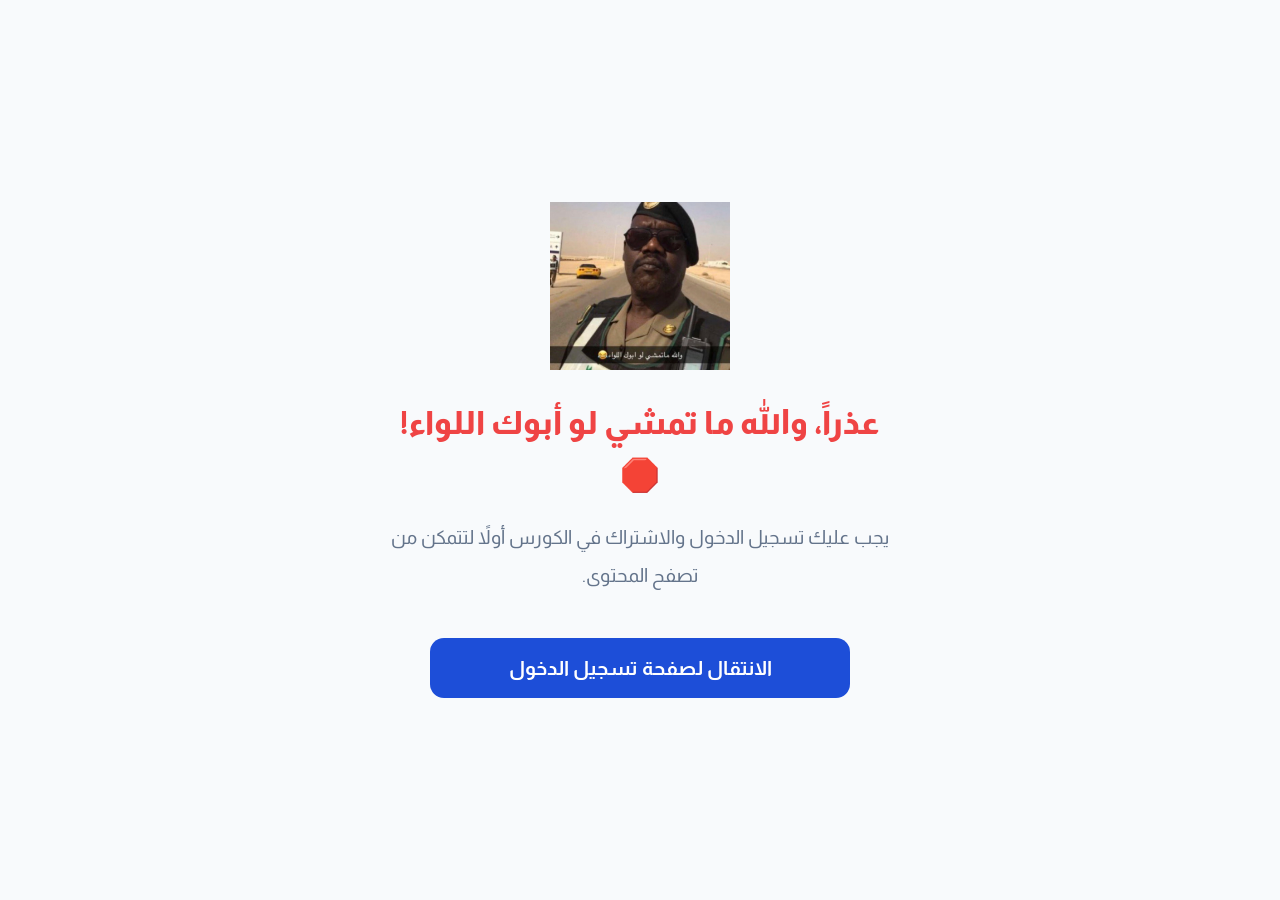
<file: Foundation-Course/foundation-course/access-denied.html>
<!DOCTYPE html>
<html lang="ar" dir="rtl">

<head>
<meta charset="UTF-8">
<meta name="viewport" content="width=device-width, initial-scale=1.0">

<title>الوصول غير مصرح به</title>

<link href="https://fonts.googleapis.com/css2?family=Almarai:wght@400;700;800&display=swap" rel="stylesheet">

<style>
*{
    margin:0;
    padding:0;
    box-sizing:border-box;
}

body{
    font-family:"Almarai",sans-serif;
    background:#f8fafc;
    min-height:100vh;
    display:flex;
    justify-content:center;
    align-items:center;
    padding:24px;
}

.container{
    width:100%;
    max-width:520px;
    text-align:center;
}

.image{
    width:180px;
    max-width:80%;
    margin:0 auto 28px;
    display:block;
}

h1{
    color:#ef4444;
    font-size:2rem;
    font-weight:800;
    line-height:1.6;
    margin-bottom:18px;
}

p{
    color:#64748b;
    font-size:1.2rem;
    line-height:2;
    margin-bottom:42px;
}

.button{
    display:inline-flex;
    justify-content:center;
    align-items:center;
    width:100%;
    max-width:420px;
    height:60px;

    background:#1d4ed8;
    color:#fff;

    text-decoration:none;

    border-radius:14px;

    font-size:1.25rem;
    font-weight:700;

    transition:.25s;
}

.button:hover{
    background:#1e40af;
    transform:translateY(-2px);
}

.button:active{
    transform:scale(.98);
}

@media (max-width:600px){

.image{
    width:150px;
}

h1{
    font-size:1.8rem;
}

p{
    font-size:1.1rem;
}

.button{
    height:56px;
    font-size:1.15rem;
}

}
</style>

</head>

<body>

<div class="container">

<img src="forfun.PNG" alt="Access Denied" class="image">

<h1>
عذراً، والله ما تمشي لو أبوك اللواء! 🛑
</h1>

<p>
يجب عليك تسجيل الدخول والاشتراك في الكورس أولاً لتتمكن من تصفح المحتوى.
</p>

<a class="button"
href="https://itqanenglishsa.github.io/ItqanEnglish/">
الانتقال لصفحة تسجيل الدخول
</a>

</div>

</body>
</html>
</file>
